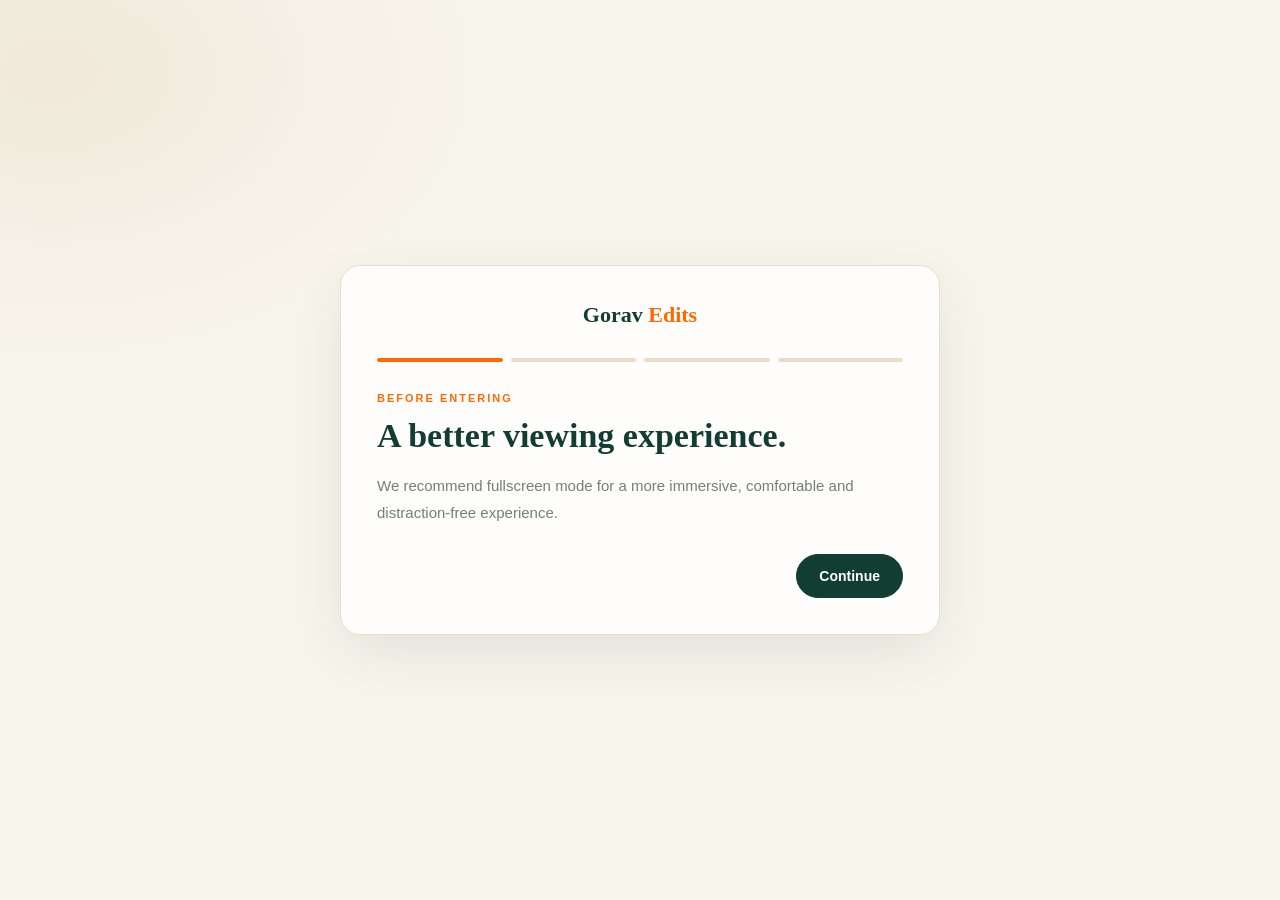
<file: index.html>
<!doctype html>
<html lang="en">

<head>
  <meta charset="UTF-8">
  <meta name="viewport" content="width=device-width,initial-scale=1">
  <meta name="theme-color" content="#123d32">
  <title>Gorav Edits</title>

  <!-- SEO metadata starts -->
  <meta name="description"
    content="Explore Gorav Edits, a creative collection of visual edits, images, moods and cultural connections.">

  <meta name="keywords"
    content="msub, msubs, hdom, hdoms, hstud, hstuds, mslut, msluts, mcuck, mcucks, forbidden love, zinah, gorav edits, gorav edit, Gorav, photo edits, ">

  <meta name="author" content="Gorav">

  <link rel="canonical" href="https://YOUR-DOMAIN.com/">

  <meta property="og:type" content="website">
  <meta property="og:title" content="Gorav Edits">
  <meta property="og:description" content="Explore a collection of creative edits by Gorav.">
  <meta property="og:image" content="https://YOUR-DOMAIN.com/media/logo/gedithijab.png">
  <meta property="og:url" content="https://goravedits.github.io/media_board/">

  <meta name="twitter:card" content="summary_large_image">
  <meta name="twitter:title" content="Gorav Edits">
  <meta name="twitter:description" content="Explore creative edits by Gorav.">
  <!-- SEO metadata Ends -->

  <!--  -->
  <script type="application/ld+json">
{
  "@context": "https://schema.org",
  "@type": "WebSite",
  "name": "Gorav Edits",
  "alternateName": [
    "Gorav Edit",
    "Gorav Edits",
    "Gorav Edit Gallery",
    "Gorav Edits Gallery"
  ],
  "description": "A creative collection of visual edits by Gorav.",
  "url": "https://goravedits.github.io/media_board/"
}
</script>
  <!--  -->

  <link rel="preconnect" href="https://fonts.googleapis.com">
  <link rel="preconnect" href="https://fonts.gstatic.com" crossorigin>
  <link
    href="https://fonts.googleapis.com/css2?family=DM+Sans:wght@400;500;600;700&family=Playfair+Display:wght@600;700&display=swap"
    rel="stylesheet">

  <link rel="stylesheet" href="libs/bootstrap-4.3.1-dist/css/bootstrap.min.css">
  <link rel="stylesheet" href="style.css">
</head>

<body>

  <div id="galleryApp" hidden>

    <header class="site-header">
      <nav class="navbar">
        <div class="container-fluid px-3 px-lg-4">
          <a href="index.html" class="brand-mark">
            <img src="./media/logo/gedithijab.png" alt="" width="30">
            <span><em>Gorav</em> Edits</span>
          </a>
          <p>These are just wacky edits made with references. Don't take them too seriously, just enjoy the pace.</p>
        </div>
      </nav>
    </header>

    <main class="gallery-shell container-fluid px-3 px-lg-4" id="gallery">

      <section class="gallery-intro">
        <div class="eyebrow"><span></span> LOVE KNOWS NO BORDERS</div>
        <h1>Edits beyond <i>boundaries.</i></h1>
        <p>A collection of moments, moods, and connections across cultures.</p>
      </section>

      <section class="gallery-controls">
        <div class="filter-group">
          <span class="control-label">Showing</span>
          <span class="filter-chip active">Images</span>
          <span class="filter-chip active">SFW</span>
        </div>
      </section>

      <p class="results-count" id="resultsCount" aria-live="polite"></p>

      <section class="masonry-grid" id="mediaGrid" aria-label="Media gallery"></section>

      <nav class="pagination" id="pagination" aria-label="Gallery pages"></nav>

      <p class="empty-state" id="emptyState" hidden>
        No images available.
      </p>

    </main>

    <footer class="site-footer">
      <span class="footer-ornament">❧</span>
      <span>Made with respect, warmth &amp; an open heart.</span>
      <span class="footer-ornament">❧</span>
    </footer>

  </div>

  <!-- Initial warning screen -->
  <iframe id="warningFrame" src="sub_pages/warning.html" title="Gallery entry warnings" allow="fullscreen">
  </iframe>

  <script src="libs/jquery/jquery-3.7.1.js"></script>
  <script src="libs/bootstrap-4.3.1-dist/js/bootstrap.bundle.min.js"></script>
  <script src="script.js"></script>
  <script src="sub_scripts/app.js"></script>
</body>

</html>
</file>
<file: style.css>
:root {
     --green: #123d32;
     --green-deep: #0b2d26;
     --green-soft: #e7efe9;
     --cream: #f8f5ed;
     --sand: #e7ddc9;
     --safron: #ff6a00;
     --ink: #1c2a24;
     --muted: #718078;
     --radius: 17px
 }

 * {
     box-sizing: border-box
 }

 html {
     scroll-behavior: smooth
 }

 body {
     margin: 0;
     color: var(--ink);
     background: radial-gradient(ellipse at 4% 8%, rgba(185, 148, 84, .09), transparent 27rem), var(--cream);
     font-family: "DM Sans", sans-serif
 }

 .site-header {
     position: sticky;
     top: 0;
     z-index: 100;
     background: rgba(248, 245, 237, .94);
     border-bottom: 1px solid rgba(18, 61, 50, .09);
     backdrop-filter: blur(14px)
 }

 .navbar {
     min-height: 68px
 }

 .brand-mark {
     display: inline-flex;
     align-items: center;
     gap: 10px;
     color: var(--green);
     text-decoration: none;
     font-family: "Playfair Display", serif;
     font-size: 1.12rem;
     font-weight: 700
 }

 .brand-mark em {
     color: var(--safron)
 }

 .brand-symbol {
     color: var(--safron);
     font-size: 1.7rem
 }

 .nav-link {
     color: var(--green);
     font-size: .82rem;
     font-weight: 600
 }

 .gallery-shell {
     max-width: 1600px;
     margin: auto
 }

 .gallery-intro {
     padding: 34px 0 24px
 }

 .eyebrow {
     display: flex;
     align-items: center;
     gap: 9px;
     color: var(--safron);
     font-size: .65rem;
     font-weight: 700;
     letter-spacing: .18em
 }

 .eyebrow span {
     width: 22px;
     height: 1px;
     background: var(--safron)
 }

 .gallery-intro h1 {
     margin: 10px 0 5px;
     color: var(--green);
     font-family: "Playfair Display", serif;
     font-size: clamp(1.8rem, 4vw, 3.1rem);
     font-weight: 700;
     letter-spacing: -.045em
 }

 .gallery-intro h1 i {
     color: var(--safron)
 }

 .gallery-intro p {
     margin: 0;
     color: var(--muted);
     font-size: .88rem
 }

 .gallery-controls {
     display: flex;
     align-items: center;
     justify-content: space-between;
     gap: 12px;
     flex-wrap: wrap;
     padding: 13px 0 15px;
     border-top: 1px solid var(--sand);
     border-bottom: 1px solid var(--sand)
 }

 .filter-group,
 .gallery-actions {
     display: flex;
     align-items: center;
     gap: 6px;
     flex-wrap: wrap
 }

 .control-label,
 .sort-wrap {
     color: var(--muted);
     font-size: .76rem;
     font-weight: 700;
     margin-right: 4px
 }

 .filter-chip,
 .action-button,
 .sort-wrap select {
     border: 1px solid var(--sand);
     border-radius: 999px;
     background: rgba(255, 255, 255, .65);
     color: var(--green);
     font: 600 .76rem "DM Sans", sans-serif;
     padding: 8px 13px
 }

 .filter-chip.active {
     background: var(--green);
     border-color: var(--green);
     color: white
 }

 .filter-chip:focus-visible,
 .action-button:focus-visible,
 select:focus-visible {
     outline: 2px solid var(--safron);
     outline-offset: 2px
 }

 .action-button {
     cursor: pointer
 }

 .action-button:hover {
     background: var(--green-soft)
 }

 .sort-wrap {
     display: flex;
     align-items: center;
     gap: 7px
 }

 .sort-wrap select {
     padding: 8px 27px 8px 12px;
     cursor: pointer
 }

 .results-count {
     margin: 12px 0;
     color: var(--muted);
     font-size: .72rem
 }

 .masonry-grid {
     columns: 2;
     column-gap: 12px
 }

 .media-card {
     position: relative;
     display: inline-block;
     width: 100%;
     margin-bottom: 12px;
     overflow: hidden;
     border-radius: var(--radius);
     background: var(--green-soft);
     break-inside: avoid;
     box-shadow: 0 5px 18px rgba(20, 45, 35, .07)
 }

 .media-card img,
 .media-card video {
     display: block;
     width: 100%;
     height: auto
 }

 .media-card video {
     background: #101713
 }

 .download-button {
     position: absolute;
     top: 9px;
     right: 9px;
     z-index: 2;
     display: grid;
     place-items: center;
     width: 36px;
     height: 36px;
     border: 1px solid rgba(255, 255, 255, .55);
     border-radius: 50%;
     color: var(--green);
     background: rgba(250, 248, 241, .94);
     cursor: pointer;
     box-shadow: 0 3px 12px rgba(0, 0, 0, .12)
 }

 .download-button:hover {
     background: white;
     transform: translateY(-2px)
 }

 .download-button svg {
     width: 17px;
     height: 17px
 }

 .empty-state {
     text-align: center;
     padding: 40px 12px;
     color: var(--muted)
 }

 .site-footer {
     display: flex;
     justify-content: center;
     align-items: center;
     gap: 12px;
     padding: 34px 16px 28px;
     color: var(--muted);
     font-size: .72rem;
     text-align: center
 }

 .footer-ornament {
     color: var(--safron);
     font-size: 1.1rem
 }

 @media(min-width:768px) {
     .navbar {
         min-height: 76px
     }

     .gallery-intro {
         padding: 52px 0 30px
     }

     .masonry-grid {
         columns: 4;
         column-gap: 18px
     }

     .media-card {
         margin-bottom: 18px;
         border-radius: 19px
     }

     .download-button {
         top: 12px;
         right: 12px;
         width: 40px;
         height: 40px
     }
 }

 @media(max-width:520px) {
     .gallery-controls {
         align-items: flex-start
     }

     .gallery-actions {
         width: 100%;
         justify-content: space-between
     }

     .filter-group {
         gap: 5px
     }

     .filter-chip {
         padding: 7px 10px
     }

     .control-label {
         width: 100%;
         margin-bottom: 2px
     }

     .gallery-intro {
         padding-top: 27px
     }
 }

 
/* Informational content labels */
.filter-chip {
    cursor: default;
    pointer-events: none;
}

/* Pagination */
.pagination {
    display: flex;
    justify-content: center;
    align-items: center;
    flex-wrap: wrap;
    gap: 8px;
    padding: 28px 0;
}

.page-button {
    min-width: 38px;
    height: 38px;
    padding: 0 12px;
    border: 1px solid var(--sand);
    border-radius: 10px;
    background: white;
    color: var(--green);
    font: 600 .78rem "DM Sans", sans-serif;
    cursor: pointer;
}

.page-button:hover:not(:disabled) {
    background: var(--green-soft);
}

.page-button.active {
    background: var(--green);
    border-color: var(--green);
    color: white;
}

.page-button:disabled {
    opacity: .4;
    cursor: not-allowed;
}

.page-button:focus-visible {
    outline: 2px solid var(--safron);
    outline-offset: 3px;
}

/* Main gallery entry control */

#galleryApp[hidden] {
    display: none !important;
}

/* Warning page overlay */

#warningFrame {
    position: fixed;
    inset: 0;
    z-index: 99999;

    width: 100%;
    height: 100%;

    border: none;
    background: var(--cream);
}
</file>
